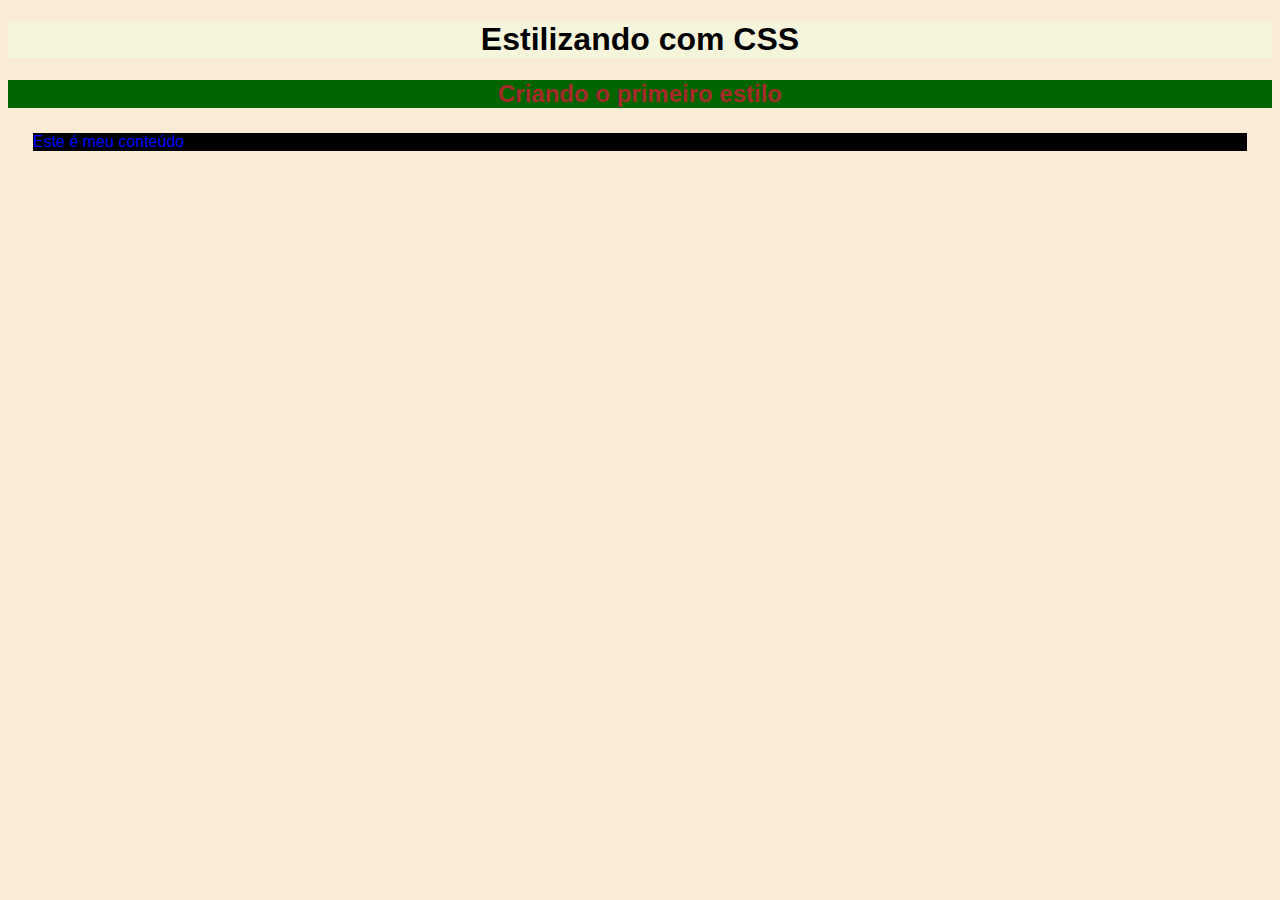
<file: CSS/index.html>
<!DOCTYPE html>
<html lang="en">
<head>
    <meta charset="UTF-8">
    <meta name="viewport" content="width=device-width, initial-scale=1.0">
    <link rel="stylesheet" href="style.css">
    <title>CSS</title>
</head>
<body>
    <h1 id="Título-principal"> Estilizando com CSS </h1>
    <h2 id="Segundo-título"> Criando o primeiro estilo</h2>
    <p> Este é meu conteúdo 

    </p>

</bo
</html>
</file>
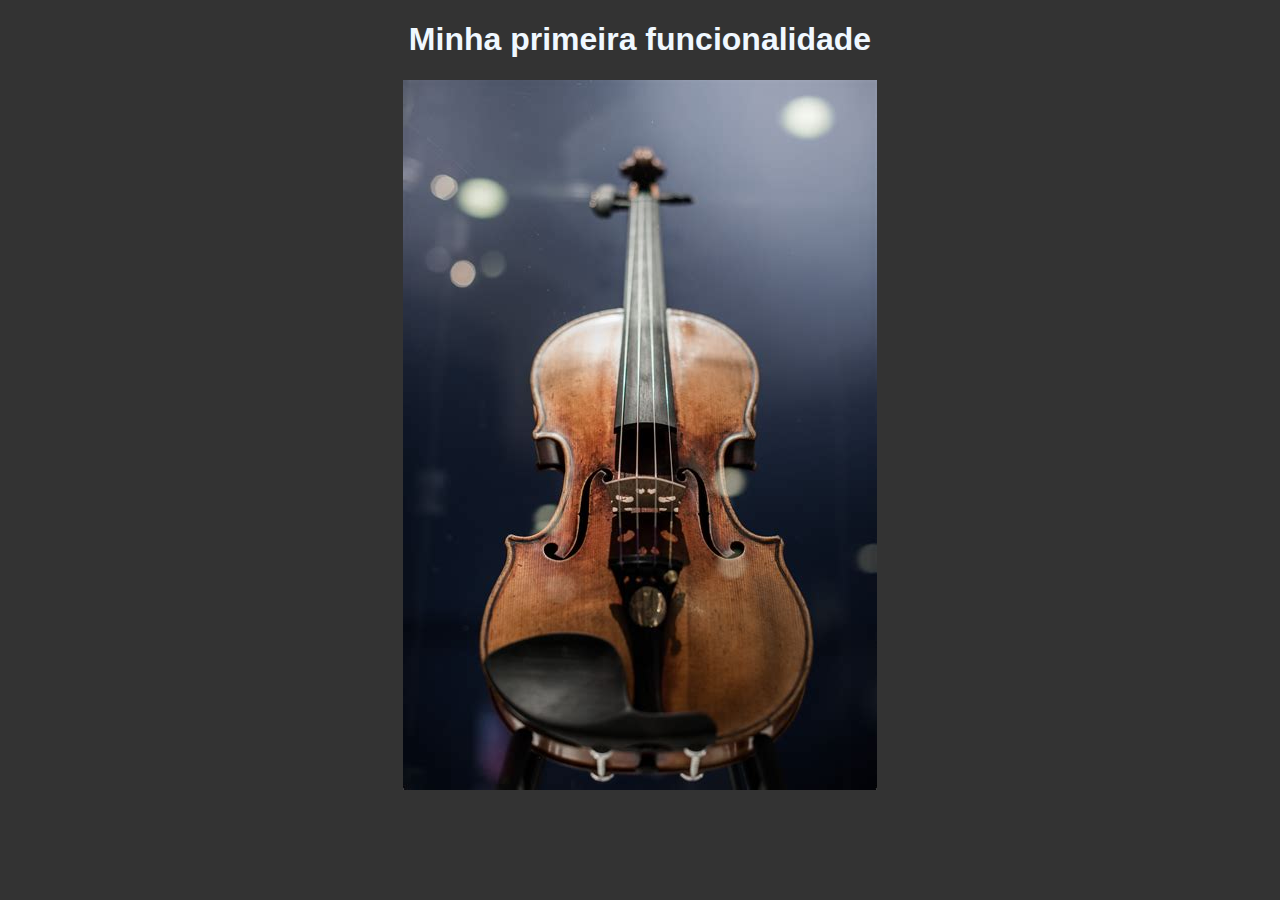
<file: JS/index.html>
<!DOCTYPE html>
<html lang="en">
<head>
    <meta charset="UTF-8">
    <meta name="viewport" content="width=device-width, initial-scale=1.0">
    <link rel="stylesheet" href="style.css">
    <title>Trabalhando com JS</title>
</head>
<body>
    <h1>Minha primeira funcionalidade</h1>
    <img onmouseenter="trocar()" id="violino" src="Vioino1.jpg" alt="">
    <script src="funcionalidade.js"></script>
</body>
</html>
</file>
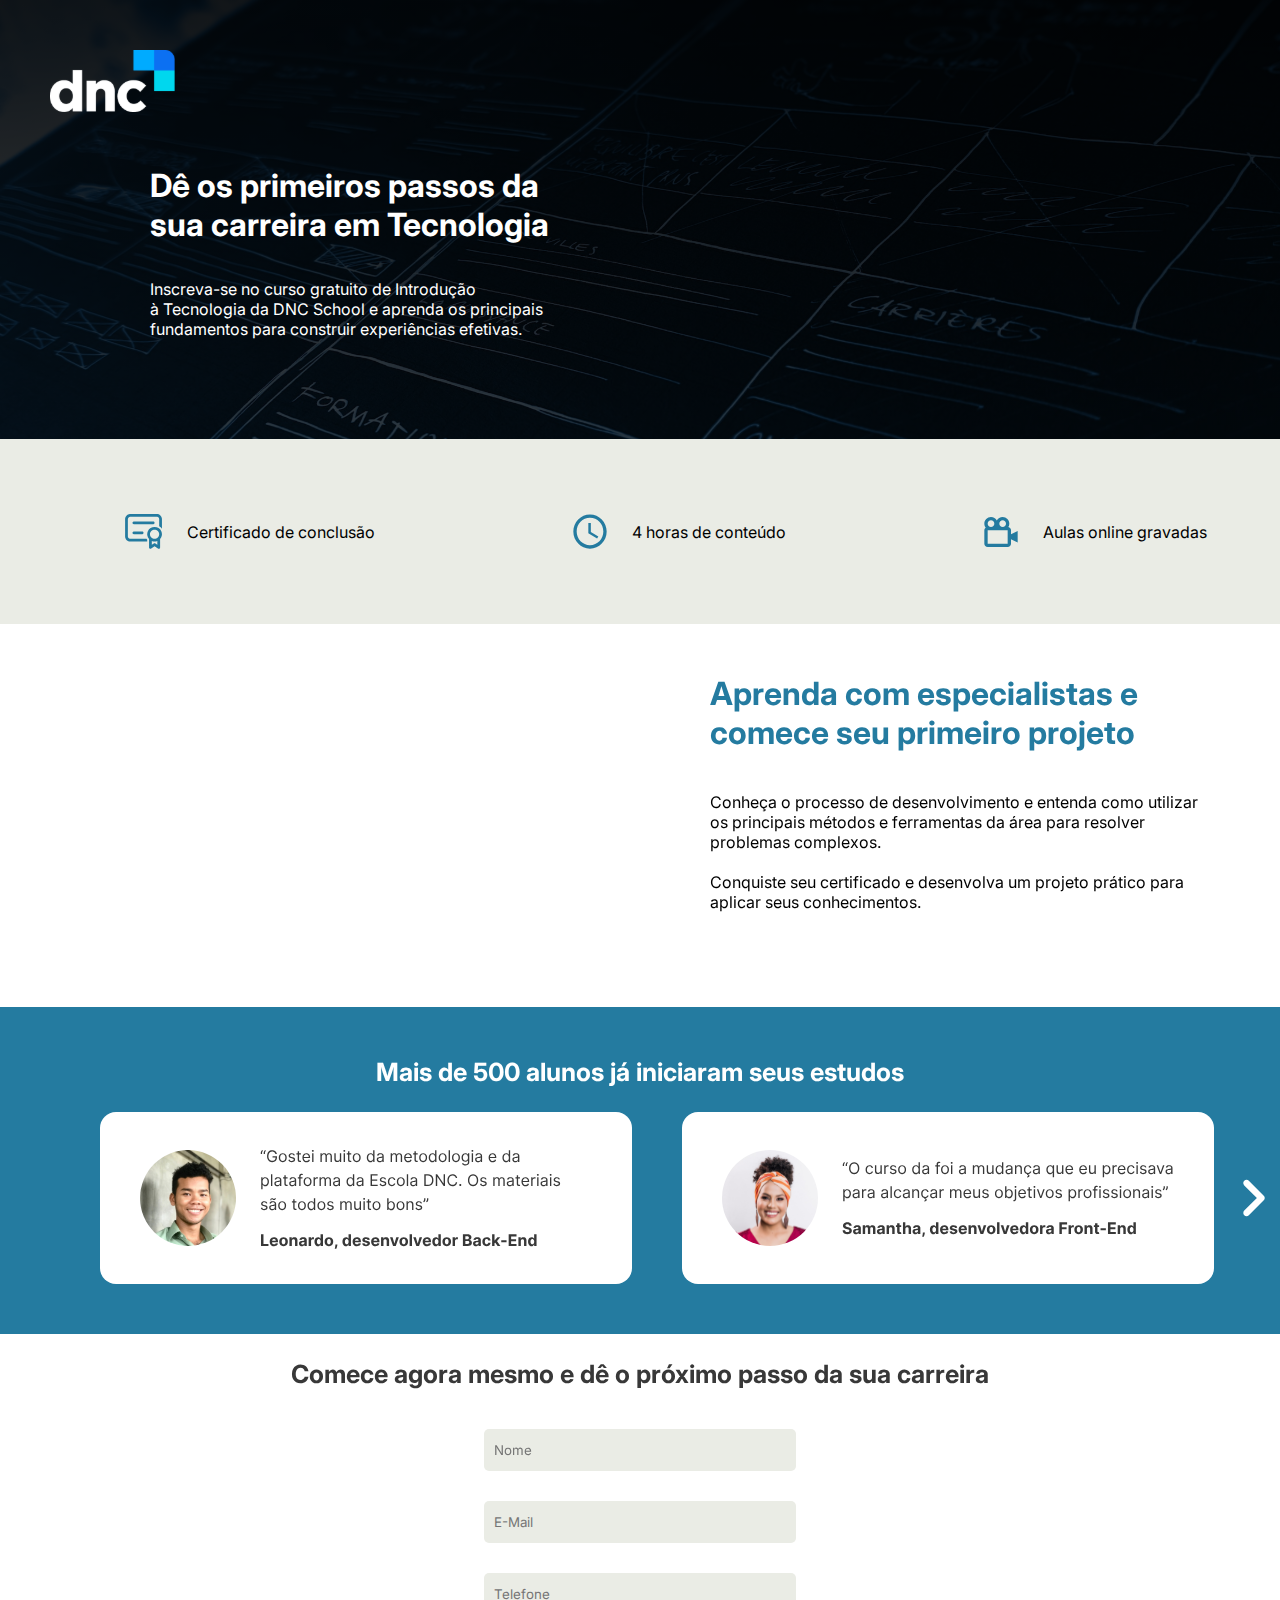
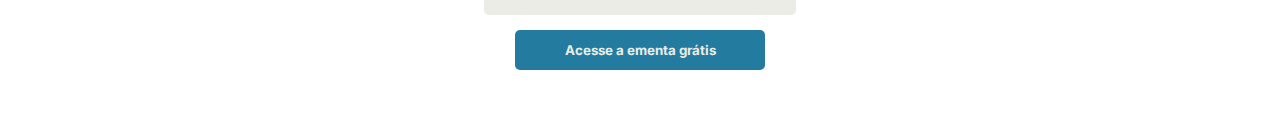
<file: Projeto-landing page/index.html>
<!DOCTYPE html>
<html lang="pt-br">
<head>
    <meta charset="UTF-8">
    <meta name="viewport" content="width=device-width, initial-scale=1.0">
    <link rel="preconnect" href="https://fonts.googleapis.com">
    <link rel="preconnect" href="https://fonts.gstatic.com" crossorigin>
    <link href="https://fonts.googleapis.com/css2?family=Inter:wght@100;200;300;400;500;600;700;800;900&display=swap" rel="stylesheet">
    <link rel="stylesheet" href="style.css">
    <title>Escola DNC</title>
</head>
<body>

    <!--Menu Superior-->
    <div id="menusuperior">
        <a href="https://www.escoladnc.com.br/"> <img src="./Imagens/logo.svg" id="logo" alt="error"> </a>
        <h1 id="título-menusuperior">Dê os primeiros passos da <br>
            sua carreira em Tecnologia</h1>
        <p id="texto-menusuperior">Inscreva-se no curso gratuito de Introdução <br>
            à Tecnologia da DNC School e aprenda os principais <br>
            fundamentos para construir experiências efetivas.</p>
    </div>

    <!--Menu Informacional-->
    <div id="menuinformacional">
        <p class="textoinformativo"> <img src="icones/certificado.svg" class="icone" id="certificado" alt=""> Certificado de conclusão</p>
        <p class="textoinformativo"> <img src="icones/relogio.svg" class="icone" id="relogio" alt=""> 4 horas de conteúdo</p>
        <p class="textoinformativo"> <img src="icones/camera.svg" class="icone" id="camera" alt=""> Aulas online gravadas</p>
    </div>

    <!--Seção Vídeo-->
    <div id="secaovideo">
        <iframe id="video" width="502" height="283" src="https://www.youtube.com/embed/ITxGkd9h4n4" title="DNC - A escola inovadora que forma profissionais de alta perfomance" frameborder="0" allow="accelerometer; autoplay; clipboard-write; encrypted-media; gyroscope; picture-in-picture; web-share" allowfullscreen></iframe>
        <div>
            <h1 id="titulovideo">Aprenda com especialistas e <br>
                comece seu primeiro projeto
            </h1><br><br>
            <p id="textovideo">Conheça o processo de desenvolvimento e entenda como utilizar<br>
            os principais métodos e ferramentas da área para resolver<br>
            problemas complexos.<br><br>
                Conquiste seu certificado e desenvolva um projeto prático para<br> 
                aplicar seus conhecimentos.</p>
        </div>
    </div>

    <!--CARROSSEL-->
    <div id="carrossel">
        <h1 id="titulo-carrossel">Mais de 500 alunos já iniciaram seus estudos</h1>
        <div id="div-cards">
            <img id="seta-esquerda" onclick="RolarParaEsquerda()" class="seta" src="./icones/seta-esquerda.svg" alt="">
            <img id="Leonardo" class="card" src="./Cards/Leonardo.svg" alt="">
            <img id="Samantha" class="card" src="./Cards/Samantha.svg" alt="">
            <img id="Bruna" class="card" src="./Cards/Bruna.svg" alt="">
            <img id="seta-direita" onclick="RolarParaDireita()" class="seta" src="./icones/seta-direita.svg" alt="">
        </div>
        
    </div>
    
    <!--FORMULÁRIO-->
    <div id="formulario">
        <h1 id="titulo-formulario">Comece agora mesmo e dê o próximo passo da sua carreira</h1>
        <form action="https://api.sheetmonkey.io/form/rxhErXJiBxPsLdLVhtNUir" method="post">
            <input type="text" placeholder="Nome" name="Name" required> <br>
            <input type="email" placeholder="E-Mail" name="Email" required> <br>
            <input type="number" placeholder="Telefone" name="Phone"> <br>
            <input type="hidden" name="Created" value="x-sheetmonkey-current-date-time" />
            <button type="submit">Acesse a ementa grátis</button>

        </form>
    </div>

     
    <script src="index.js"></script>
</body>
</html>
</file>
<file: CSS/style.css>
*{
    background-color: antiquewhite;
    font-family: Verdana, Geneva, Tahoma, sans-serif;
    text-align: center;
}

#Título-principal{
    color: black;
    background-color: beige;

}

#Segundo-título{
    color: brown;
    background-color: darkgreen;

}

p{
    color: blue;
    background-color: black;
    text-align: justify;
    margin: 25px;
}
</file>
<file: JS/style.css>
*{
    background-color: #333;
    color: aliceblue;
    font-family: Verdana, Geneva, Tahoma, sans-serif;
    text-align: center;

}
</file>
<file: Projeto-landing page/style.css>
*{
    margin: 0px;
    font-family: "inter";

}

#logo{
    margin-left: 50px;
    margin-top: 50px;

}

#título-menusuperior{
    margin-left: 150px;
    margin-top: 50px;

}

#texto-menusuperior{
    margin-left: 150px;
    margin-top: 35px;
    padding-bottom: 100px;
}

#menusuperior{
    background-image: url(Imagens/fundo-menusuperior.svg);
    color: white;
}

#menuinformacional{
    background-color: #EAECE5;
    display: grid;
    grid-auto-flow: column;
    columns: auto;
}

.icone{
    margin: 50px 0px 50px 100px;
    padding: 25px;
}

.textoinformativo{
    display: flex;
    align-items: center;
}

#secaovideo{
    display: grid;
    grid-auto-flow: column;
    columns: auto;
}

#titulovideo{
    color: #247BA0;
    margin-top: 50px;
}

#video{
    margin: 50px 25px 50px 100px;
}

#carrossel{
    background-color: #247BA0;
    padding: 50px;
}

#titulo-carrossel{
    color: white;
    text-align: center; 
    font-family: Inter;
    font-size: 25px;

}

#div-cards{
    margin-top: 25px;
    display: grid;
    grid-auto-flow: column;
}

.card{
    margin-left: 50px;
}

#seta-esquerda{
    display: none;
}

#Bruna{
    display: none;
}

.seta{
    margin-top: 60%;
    cursor: pointer;
}

.seta:hover{
    transform: translateY(-7px);
    transition-duration: 1s;
}

#formulario{
    text-align: center;

}

#titulo-formulario{
    font-size: 25px;
    margin: 25px;
    color: #383838;
}

input{
    width: 300px ;
    height: 40px ;
    background-color: #EAECE5;
    margin: 15px;
    border: 0px;
    border-radius: 5px;
    padding-left: 10px;
}

button{
    background: #247BA0;
    width: 250px;
    height: 40px;
    border-radius: 5px;
    border: 0px;
    margin-bottom: 50px;
    font-weight: bolder;
    color: #EAECE5;
    cursor: pointer;

}

button:hover{
    background-color: #308fb8;
    color: white;
    transform: translateY(-7px);
    transition-duration: 0.5s;
    box-shadow: 0px 15px 20px #144b637a;
    
}
</file>
